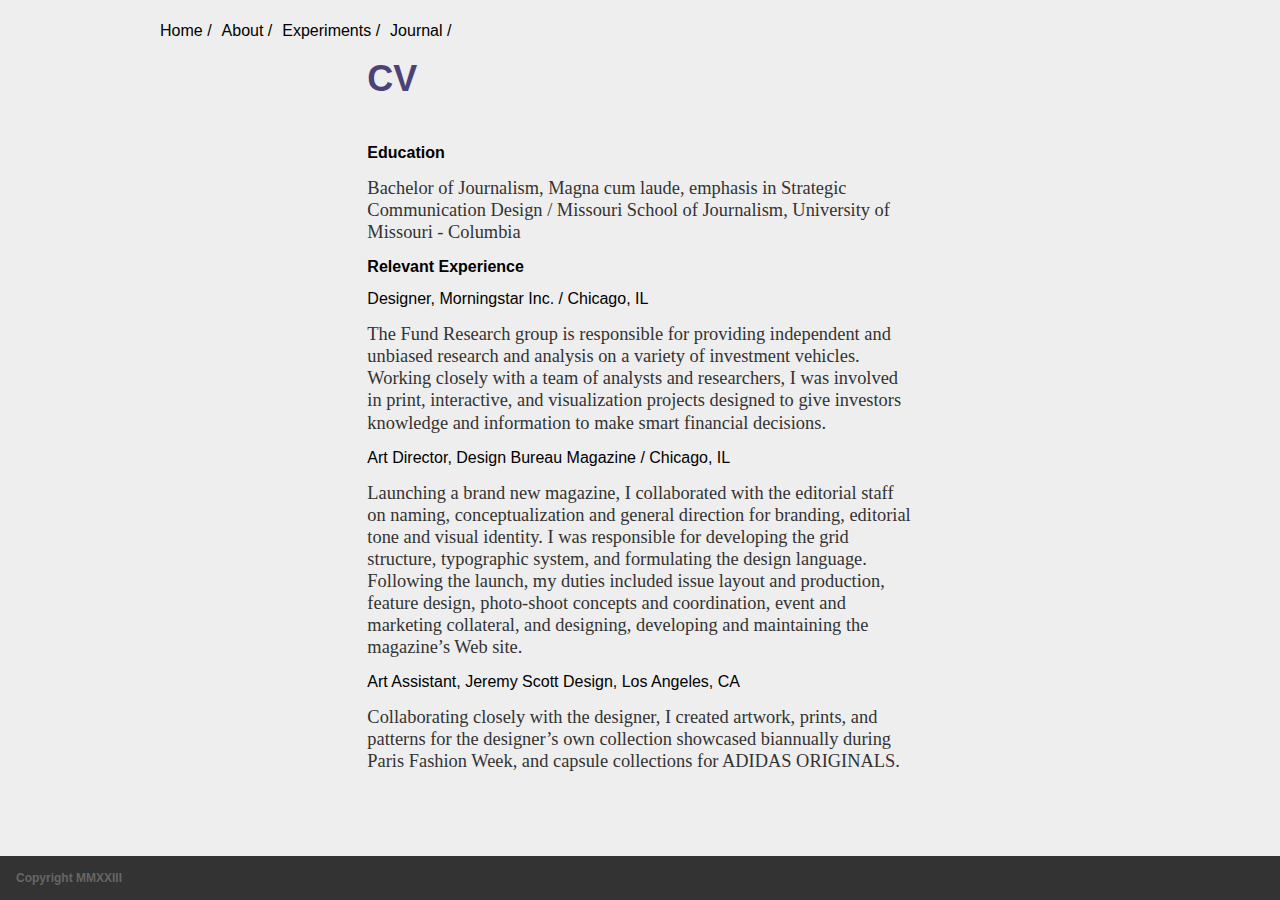
<file: cv.html>
<!DOCTYPE html>
<html lang="en">
<head>
  <meta charset="UTF-8">
  <title>Home / Bojan Radojcic</title>
  <link rel="stylesheet" type="text/css" href="css/style.css">
  <link rel="stylesheet" type="text/css" href="grid.css">  
</head>
<body>
  <header>
    <nav class="group">
      <a href="index.html">Home</a>
      <a href="cv.html">About</a>
      <a href="experiments.html">Experiments</a>
      <a href="journal.html">Journal</a>        
    </nav>
  </header>
  <section>
    <article>
    <h1>CV</h1>
    <h4>Education</h4>
      <p class="body">Bachelor of Journalism, Magna cum laude, emphasis in Strategic Communication Design / Missouri School of Journalism, University of Missouri - Columbia </p>
    <h4>Relevant Experience</h4>
      <h5>Designer, Morningstar Inc. / Chicago, IL</h5>
      <p class="body">The Fund Research group is responsible for providing independent and unbiased research
         and analysis on a variety of investment vehicles. Working closely with a team of
         analysts and researchers, I was involved in print, interactive, and visualization projects
         designed to give investors knowledge and information to make smart financial
         decisions.
      </p>
      <h5>Art Director, Design Bureau Magazine / Chicago, IL</h5>
      <p class="body">Launching a brand new magazine, I collaborated with the editorial staff on naming, conceptualization
         and general direction for branding, editorial tone and visual identity.
         I was responsible for developing the grid structure, typographic system, and formulating
         the design language. Following the launch, my duties included issue layout and
         production, feature design, photo-shoot concepts and coordination, event and marketing
         collateral, and designing, developing and maintaining the magazine’s Web site.</p>
      <h5>Art Assistant, Jeremy Scott Design, Los Angeles, CA</h5>
      <p class="body">Collaborating closely with the designer, I created artwork, prints, and patterns for
         the designer’s own collection showcased biannually during Paris Fashion Week, and capsule
         collections for ADIDAS ORIGINALS.
      </p>
      </article>
    </section>
  <footer>Copyright MMXXIII</footer>
</body>
</html>
</file>
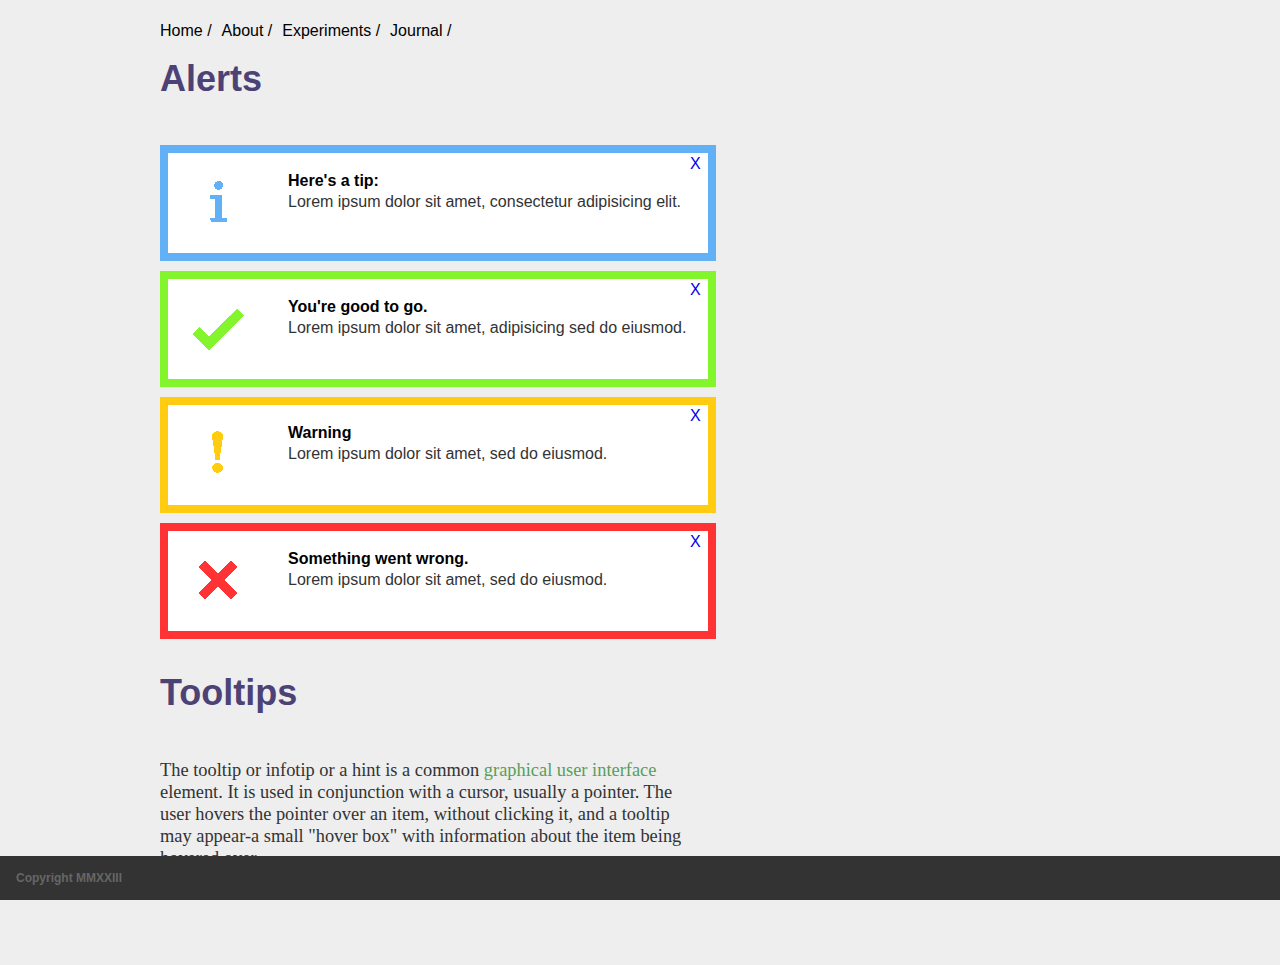
<file: experiments.html>
<!doctype html>
<html>
    <head>
        <meta charset="utf-8">
        <meta name="description" content="">
        <meta name="viewport" content="width=device-width, initial-scale=1">
        <title>Untitled</title>
        <link rel="stylesheet" href="css/style.css">
        <link rel="author" href="humans.txt">
    </head>
<body>
  <header>
    <nav class="group">
      <a href="index.html">Home</a>
      <a href="cv.html">About</a>
      <a href="experiments.html">Experiments</a>
      <a href="journal.html">Journal</a>      
    </nav>
  </header>
  <section>
      <h1>Alerts</h1>
        <div class="lesson">
          <div class="alert">
            <h3>Here's a tip:</h3>
            <p>Lorem ipsum dolor sit amet, consectetur adipisicing elit.</p>
            <a href="#" class="alert-close">X</a> 
          </div>
          <div class="alert alert-success">
            <h3>You're good to go.</h3>
            <p>Lorem ipsum dolor sit amet, adipisicing sed do eiusmod.</p> 
            <a href="#" class="alert-close">X</a> 
          </div>
          <div class="alert alert-warning">
            <h3>Warning</h3>
            <p>Lorem ipsum dolor sit amet, sed do eiusmod.</p>  
            <a href="#" class="alert-close">X</a> 
          </div>
          <div class="alert alert-error">
            <h3>Something went wrong.</h3>
            <p>Lorem ipsum dolor sit amet, sed do eiusmod.</p> 
            <a href="#" class="alert-close">X</a> 
          </div>
        </div>
        <div class="lesson">
          <h1>Tooltips</h1>
          <p class="body">The tooltip or infotip or a hint is a common <span class="tooltip-trigger definition">graphical user interface  <span class="tooltip">A graphical user interface is a type of user interface that allows users to interact with electronic devices using images rather than text commands.</span> </span>element. It is used in conjunction with a cursor, usually a pointer. The user hovers the pointer over an item, without clicking it, and a tooltip may appear-a small "hover box" with information about the item being hovered over.</p>    
        </div>
  </section>  
  <footer>Copyright MMXXIII</footer>
  <script src="http://ajax.googleapis.com/ajax/libs/jquery/2.0.0/jquery.min.js"></script>
  <script>
     $(".alert-close").click(function () {
      $(this).parent().fadeOut();
    });
  </script>
</body>
</html>
</file>
<file: grid.css>
/*!
 * Gridpak Beta CSS
 *
 * Generator - http://gridpak.com/
 * Created by @erskinedesign
 */
 
 

/* Reusable column setup */
.col {
    border:0px solid rgba(0,0,0,0);
    float:left;
    -webkit-box-sizing:border-box;
    -moz-box-sizing:border-box;
    box-sizing:border-box;
    -moz-background-clip:padding-box !important;
    -webkit-background-clip:padding-box !important;
    background-clip:padding-box !important;
}



    /* 1. 8 Column Grid 0px - Infinity 
    ----------------------------------------------------------------------------- 
    
    Span 1:    10.75%
    Span 2:    23.5%
    Span 3:    36.25%
    Span 4:    49.0%
    Span 5:    61.75%
    Span 6:    74.5%
    Span 7:    87.25%
    Span 8:    100%
    
    ----------------------------------------------------------------------------- */

    @media screen and (min-width: 0px) {
        
        .col {
            margin-left:2%;
        }
        
        .row .col:first-child {
            margin-left:0;
        }
        
        
        /*
        Add your semantic classnames in alongside their corresponding spans here. e.g.
        
        .span_3,
        .my_semantic_class_name {
            ...
        }
        */
        
        .span_1 {
            width:10.75%;
        }
        .span_2 {
            width:23.5%;
        }
        .span_3 {
            width:36.25%;
        }
        .span_4 {
            width:49.0%;
        }
        .span_5 {
            width:61.75%;
        }
        .span_6 {
            width:74.5%;
        }
        .span_7 {
            width:87.25%;
        }
        .span_8 {
            margin-left:0;
            width:100%;
        }
    }
</file>
<file: css/style.css>
/* RESET */

html, body, div, span, applet, object, iframe,
h1, h2, h3, h4, h5, h6, p, blockquote, pre,
a, abbr, acronym, address, big, cite, code,
del, dfn, em, img, ins, kbd, q, s, samp,
small, strike, strong, sub, sup, tt, var,
b, u, i, center,
dl, dt, dd, ol, ul, li,
fieldset, form, label, legend,
table, caption, tbody, tfoot, thead, tr, th, td,
article, aside, canvas, details, embed, 
figure, figcaption, footer, header, hgroup, 
menu, nav, output, ruby, section, summary,
time, mark, audio, video {
  margin: 0;
  padding: 0;
  border: 0;
  font-size: 100%;
  font: inherit;
  vertical-align: baseline;
}
/* HTML5 display-role reset for older browsers */
article, aside, details, figcaption, figure, 
footer, header, hgroup, menu, nav, section {
  display: block;
}
body {
  line-height: 1;
}
ol, ul {
  list-style: none;
}
blockquote, q {
  quotes: none;
}
blockquote:before, blockquote:after,
q:before, q:after {
  content: '';
  content: none;
}
table {
  border-collapse: collapse;
  border-spacing: 0;
}
a {
  text-decoration: none;
}


body {
  max-width: 1000px;
  margin: auto;
  background-color: #EEE;
  font-family: Helvetica;
  padding: 0px 10px 60px 10px;
}

nav {
  margin: 20px 2%;
}

nav a {
  display: block;
  float: left;
  margin-right: 10px;
  font-size: 16px;
  line-height: 21px;
  color: #000;
}

nav a:after {
  content:" /";
  color: #000;
}

nav a:hover {
  color: #b0798a;
}

img {
  width: 100%;
}

section {
  float: none;
  margin-left: 2%;
  margin-right: 2%;
}

  .left {
    width: 56.8%;
    float: left;
  }

  .right {
    width: 37.2%;
    float: right;
    margin-left: 0;
  }

footer {
  position: fixed;
  bottom: 0;
  left:0;
  width: 100%;
  padding: 16px;
  background-color: #333;
  color:#666;
  font-size: 12px;
  font-weight: bold;
}

.thumbnail {
  width: 48%;
  float: left;
  background-color: #CCC;
  margin-bottom: 6%;
  position: relative;
  height: 150px;
}

.thumbnail:nth-child(2n+2) {
  float: right;
}

.thumbnail:hover {
  background-color: #DDD;
}

.thumbnail  h4 {
  font-weight: normal;
  position: absolute;
  top: 0;
  padding: 10px;
  font-size: 1.5em;
  text-decoration: underline;
  color: darkcyan;
}

h1 {
  font-size: 36px;
  font-weight: bold;
  margin-bottom: 48px;
  color: #4c4275;
}

h4, h5 {
  margin: 1em 0;
}

h4 {
  font-weight: bold;
}

.deck {
  font-size: 1.35em;
  line-height: 1.5em;
  font-family: Georgia;
  color: #666;
}

.body {
  font-size: 1.15em;
  line-height: 1.2em;
  font-family: Georgia;
  color: #333;
}

/* JOURNAL */

article {
  margin: 0 21.6%;
}

.journal p {
  text-indent: 55px;
}

.journal p:first-of-type {
  text-indent: 0;
  font-size: 1.35em;
  line-height: 1.5em;
  margin-bottom: 1.5em;
  color: #666;
  font-style: italic;
}

.journal p:nth-of-type(2) {
  text-indent: 0;
}

a[href^="https"]:after {
  content: url('http://p.yusukekamiyamane.com/icons/search/fugue/icons/lock.png');
}

a[href*="http"]:after {
  content: url('http://p.yusukekamiyamane.com/icons/search/fugue/icons/lock.png');
}

/* Experiments */


.lesson {
  margin-bottom: 36px;
  max-width: 56.8%;
}

h3 {
  margin-bottom: 16px;
  color: #000;
}

.group:before,
.group:after {
  content: "";
  display: block;
}
.group:after {
  clear: both;
}

/* Alerts */

.alert {
  margin: 10px 0;
  padding: 0 20px 0 120px;
  height: 100px;
  width: 400px;
  background-image: url('../images/alrt-icns.png');
  background-color: #FFF;
  background-repeat: no-repeat;
  border: 8px solid #62B1F6;
  position: relative;
}

.alert-close {
  display: block;
  width: 15px;
  height: 15px;
  position: absolute;
  top: 0;
  right: 0;
  padding: 3px;
}

.alert h3 {
  margin-top: 20px;
  font-weight: bold;
  color: #000;
  margin-bottom: 0;
}

.alert p {
  margin-top: 5px;
  color: #333;
}

.alert-success {
  border-color: #83F52C;
  background-position: 0 -100px;
}

.alert-warning {
  border-color: #FC1;
  background-position: 0 -200px;  
}

.alert-error {
  border-color: #F33;
  background-position: 0 -300px;
}


/* Tooltips */

.definition  {
  color: #589e5c;
}

.tooltip-trigger {
  position: relative;
}

.tooltip {
  display: none;
  width: 300px;
  padding: 10px;
  font-family: Georgia;
  font-style: italic;
  color: #DDD;
  font-size: 14px;
  line-height: 18px;
  text-decoration: none;
  background-color: #333;
  position: absolute;
  bottom: 30px;
  border-radius: 5px;
  box-shadow: 3px 3px 10px #333;
}

.tooltip:after {
  content: '';
  display: block;
  height: 0;
  width: 0;
  border: 15px solid transparent;
  border-top: 15px solid #333;
  color: #fff;
  position: absolute;
  bottom: -20px;
  left: 10%;    
}

.tooltip-trigger:hover .tooltip {
  display: block;
}

@media screen and (max-width: 800px) {
  .left {
    width: 96%;
    float: none;
  }

  .right {
    width: 96%;
    float: none;
    margin-left: 2%;
    margin-top: 6%
  }

  .thumbnail {
    width: 24.25%;
    margin-right: 1%;
    float: left;
    background-color: #333;
    margin-bottom: 6%;
  }

  .thumbnail:nth-child(2n+2) {
    float: left;
  }

  .thumbnail:nth-child(4n+4) {
    margin-right: 0;
  }

  .thumbnail:hover {
    background-color: #ff0;
  }
}

#table {
  width: 600px;
  margin: 0 2%;
  overflow: auto; }

.card {
  float: left;
  width: 180px;
  height: 280px;
  margin: 20px 10px;
  position: relative;
  -webkit-transform-style: preserve-3d;
  -webkit-transition: -webkit-transform 1s ease-in-out; }
  .card.face-up {
    -webkit-transform: rotatex(-180deg); }
  .card .front {
    width: 180px;
    height: 280px;
    position: absolute;
    top: 0;
    left: 0;
    background-color: red;
    -webkit-backface-visibility: hidden; }
  .card .back {
    width: 180px;
    height: 280px;
    position: absolute;
    top: 0;
    left: 0;
    background-color: blue;
    -webkit-transform: rotatex(180deg);
    -webkit-backface-visibility: hidden; }


@media screen and (max-width: 500px) {
  .thumbnail {
    width: 48%;
    float: left;
    background-color: #333;
    margin-bottom: 6%;
  }

  .thumbnail:nth-child(2n+2) {
    float: right;
  }

  .thumbnail:hover {
    background-color: #ff0;
  }
  article {
    margin: 0 2%;
  }
}
</file>
